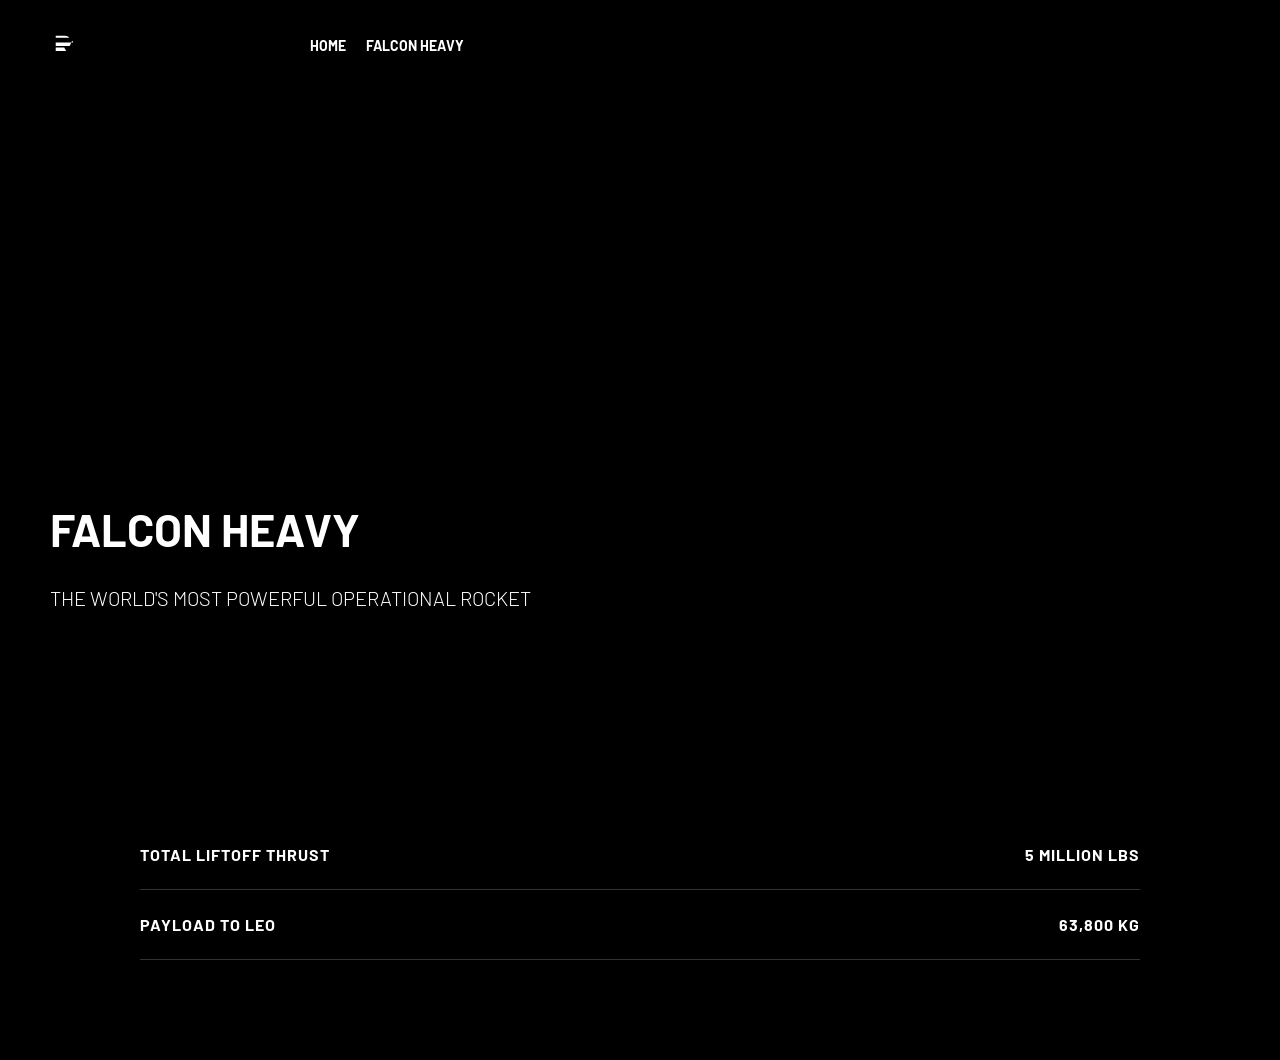
<file: falcon-heavy.html>
<!DOCTYPE html>
<html lang="vi">
<head>
    <meta charset="UTF-8">
    <title>SpaceX - Falcon Heavy</title>
    <link href="https://fonts.googleapis.com/css2?family=Barlow:wght@300;400;700&display=swap" rel="stylesheet">
    <link rel="stylesheet" href="style.css">
</head>
<body>
    <header class="main-header" style="background: rgba(0,0,0,0.9);">
        <div class="logo"><a href="index.html"><svg viewBox="0 0 400 50" style="width: 210px; fill: #fff;"><path d="M37.5,30.5H10.9v-6.6h33.4c-0.4-1.3-1.1-2.4-2.1-3.3L37.5,30.5z M10.9,14.6h25.4c-1.5-2.2-4.1-3.6-7.1-3.6H10.9v6.6H10.9z M30.7,40.1H10.9v-6.6h16.2L30.7,40.1z"></path></svg></a></div>
        <nav><ul class="menu"><li><a href="index.html">HOME</a></li><li><a href="falcon-heavy.html">FALCON HEAVY</a></li></ul></nav>
    </header>
    <section class="section-hero" style="background-image: url('https://sxcontent2.spacex.com/images/falcon-heavy/FH_1.webp'); height: 80vh;">
        <div class="content"><h2>FALCON HEAVY</h2><h4>THE WORLD'S MOST POWERFUL OPERATIONAL ROCKET</h4></div>
    </section>
    <section class="stats-section">
        <div class="stats-inner">
            <div class="stat-item"><span>TOTAL LIFTOFF THRUST</span><span>5 million lbs</span></div>
            <div class="stat-item"><span>PAYLOAD TO LEO</span><span>63,800 kg</span></div>
        </div>
    </section>
</body>
</html>
</file>
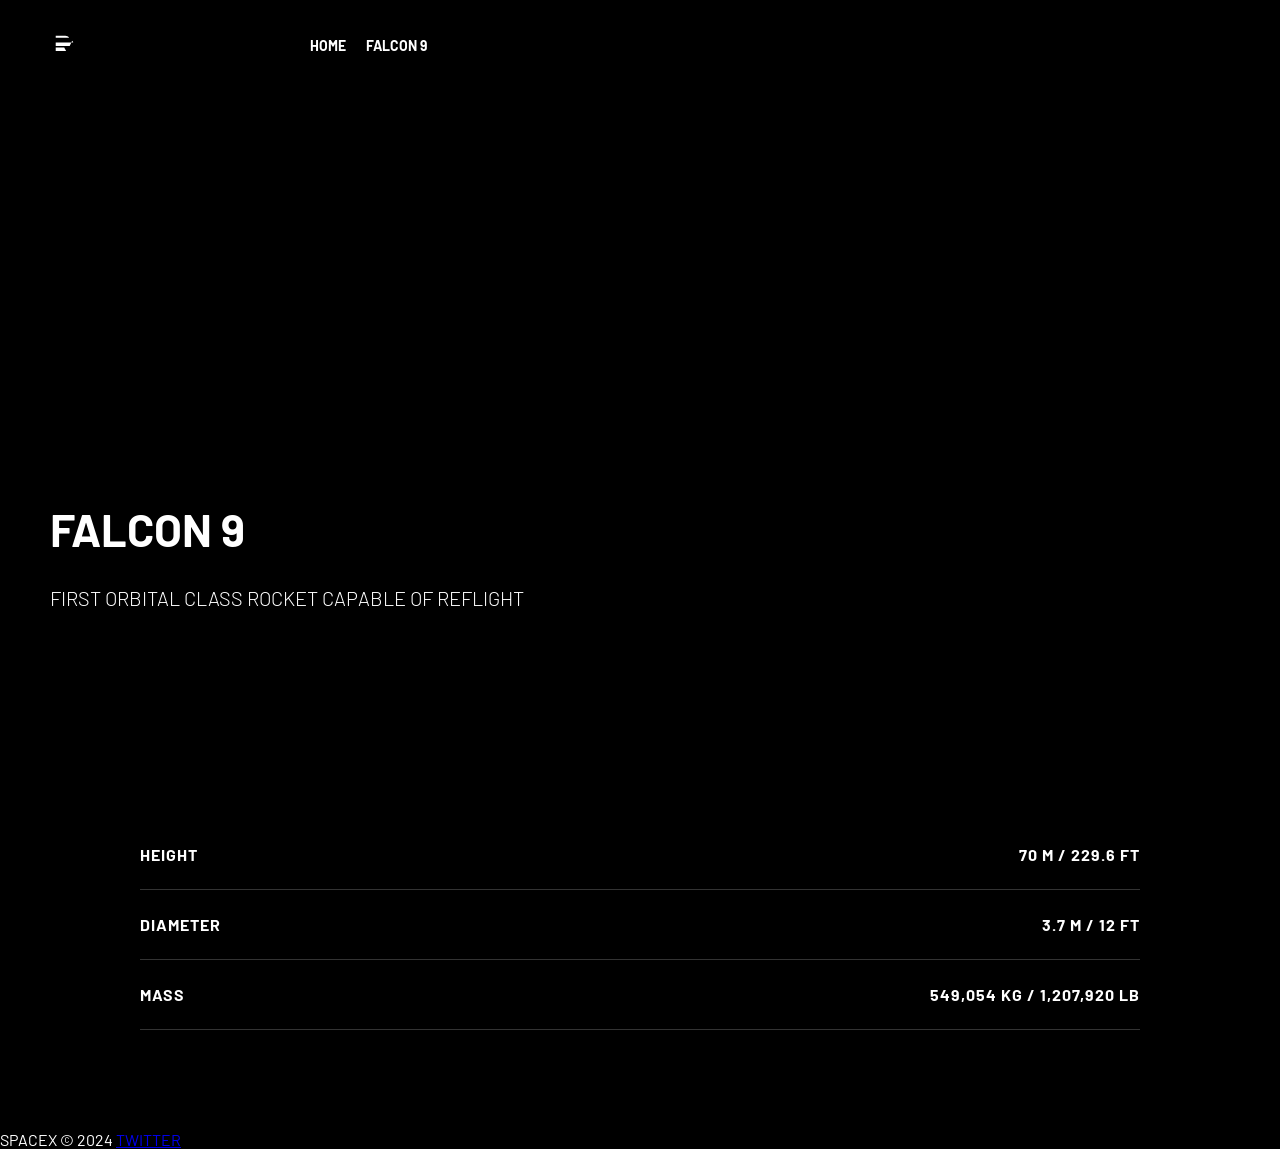
<file: falcon9.html>
<!DOCTYPE html>
<html lang="vi">
<head>
    <meta charset="UTF-8">
    <meta name="viewport" content="width=device-width, initial-scale=1.0">
    <title>SpaceX - Falcon 9</title>
    <link href="https://fonts.googleapis.com/css2?family=Barlow:wght@300;400;700&display=swap" rel="stylesheet">
    <link rel="stylesheet" href="style.css">
</head>
<body>
    <header class="main-header" style="background: rgba(0,0,0,0.8);">
        <div class="logo">
            <a href="index.html">
                <svg viewBox="0 0 400 50" style="width: 210px; fill: #fff;"><path d="M37.5,30.5H10.9v-6.6h33.4c-0.4-1.3-1.1-2.4-2.1-3.3L37.5,30.5z M10.9,14.6h25.4c-1.5-2.2-4.1-3.6-7.1-3.6H10.9v6.6H10.9z M30.7,40.1H10.9v-6.6h16.2L30.7,40.1z"></path></svg>
            </a>
        </div>
        <nav>
            <ul class="menu">
                <li><a href="index.html">HOME</a></li>
                <li><a href="falcon9.html">FALCON 9</a></li>
            </ul>
        </nav>
    </header>

    <section class="section-hero" style="background-image: url('https://sxcontent2.spacex.com/images/falcon-9/F9_1.webp'); height: 80vh;">
        <div class="content">
            <h2>FALCON 9</h2>
            <h4>FIRST ORBITAL CLASS ROCKET CAPABLE OF REFLIGHT</h4>
        </div>
    </section>

    <section class="stats-section">
        <div class="stats-inner">
            <div class="stat-item">
                <span>HEIGHT</span>
                <span>70 m / 229.6 ft</span>
            </div>
            <div class="stat-item">
                <span>DIAMETER</span>
                <span>3.7 m / 12 ft</span>
            </div>
            <div class="stat-item">
                <span>MASS</span>
                <span>549,054 kg / 1,207,920 lb</span>
            </div>
        </div>
    </section>

    <footer class="main-footer">
        <div class="footer-links">
            <span>SPACEX © 2024</span>
            <a href="#">TWITTER</a>
        </div>
    </footer>
</body>
</html>
</file>
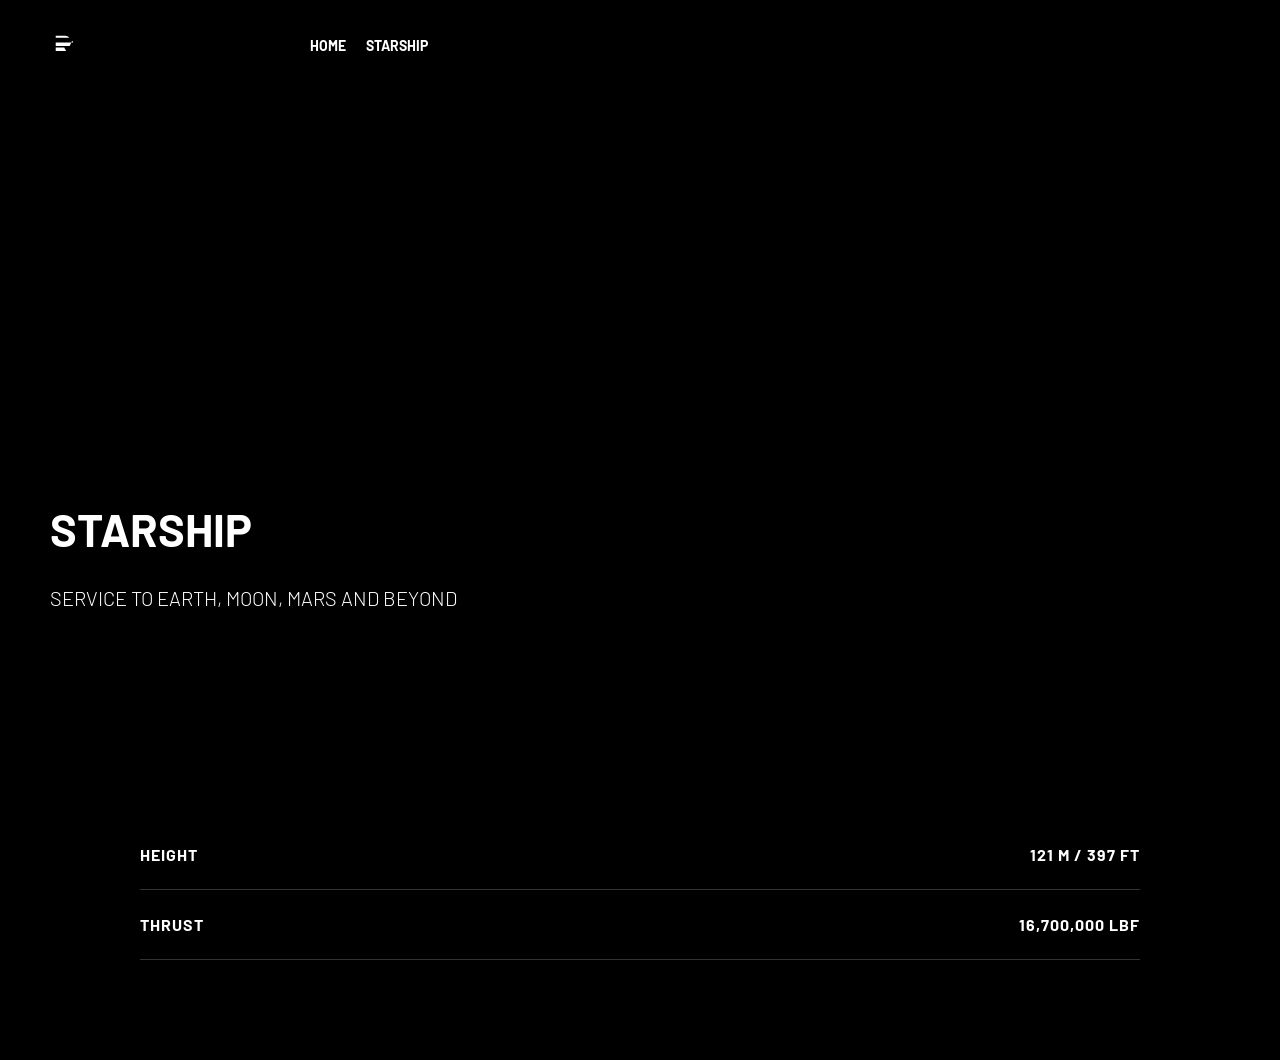
<file: starship.html>
<!DOCTYPE html>
<html lang="vi">
<head>
    <meta charset="UTF-8">
    <title>SpaceX - Starship</title>
    <link href="https://fonts.googleapis.com/css2?family=Barlow:wght@300;400;700&display=swap" rel="stylesheet">
    <link rel="stylesheet" href="style.css">
</head>
<body>
    <header class="main-header" style="background: rgba(0,0,0,0.9);">
        <div class="logo"><a href="index.html"><svg viewBox="0 0 400 50" style="width: 210px; fill: #fff;"><path d="M37.5,30.5H10.9v-6.6h33.4c-0.4-1.3-1.1-2.4-2.1-3.3L37.5,30.5z M10.9,14.6h25.4c-1.5-2.2-4.1-3.6-7.1-3.6H10.9v6.6H10.9z M30.7,40.1H10.9v-6.6h16.2L30.7,40.1z"></path></svg></a></div>
        <nav><ul class="menu"><li><a href="index.html">HOME</a></li><li><a href="starship.html">STARSHIP</a></li></ul></nav>
    </header>
    <section class="section-hero" style="background-image: url('https://sxcontent2.spacex.com/images/starship/full-stack/S_1.webp'); height: 80vh;">
        <div class="content"><h2>STARSHIP</h2><h4>SERVICE TO EARTH, MOON, MARS AND BEYOND</h4></div>
    </section>
    <section class="stats-section">
        <div class="stats-inner">
            <div class="stat-item"><span>HEIGHT</span><span>121 m / 397 ft</span></div>
            <div class="stat-item"><span>THRUST</span><span>16,700,000 lbf</span></div>
        </div>
    </section>
</body>
</html>
</file>
<file: style.css>
/* Thiết lập cơ bản cho tất cả các phần tử */
* {
    margin: 0; /* Loại bỏ lề mặc định */
    padding: 0; /* Loại bỏ khoảng đệm mặc định */
    box-sizing: border-box; /* Tính toán kích thước bao gồm cả padding và border */
    font-family: 'Barlow', sans-serif; /* Sử dụng font chữ Barlow */
    scroll-behavior: smooth; /* Cuộn mượt khi nhấn vào các liên kết nội bộ (anchor links) */
}

body {
    background-color: #000; /* Nền màu đen */
    color: #fff; /* Chữ màu trắng */
    overflow-x: hidden; /* Ngăn chặn cuộn ngang */
}

/* Cấu hình cuộn hít (Scroll Snapping) */
.snap-container {
    scroll-snap-type: y mandatory; /* Bắt buộc cuộn hít theo chiều dọc */
    height: 100vh; /* Chiều cao bằng toàn bộ khung nhìn trình duyệt */
    overflow-y: scroll; /* Cho phép cuộn dọc */
}

/* Thanh menu chính (Header) */
.main-header {
    position: fixed; /* Cố định menu ở đầu trang khi cuộn */
    top: 0;
    left: 0;
    width: 100%;
    padding: 30px 50px;
    display: flex;
    justify-content: flex-start;
    align-items: center;
    z-index: 10; /* Đảm bảo menu nằm trên cùng */
    backdrop-filter: blur(5px); /* Làm mờ hậu cảnh phía sau menu */
    -webkit-backdrop-filter: blur(5px); /* Hỗ trợ trình duyệt Safari */
    background: rgba(0, 0, 0, 0.3); /* Fallback khi không hỗ trợ blur */
    transition: background 0.5s ease; /* Hiệu ứng chuyển đổi màu nền */
}

/* Kích thước logo */
.logo svg {
    width: 210px;
    fill: #fff; /* Màu tô cho logo SVG */
}

nav ul {
    display: flex;
    list-style: none;
    margin-left: 50px;
}

nav ul li a {
    color: #fff;
    text-decoration: none;
    font-weight: bold;
    font-size: 14px;
    margin-right: 20px;
    transition: 0.3s; /* Hiệu ứng khi di chuột vào */
}

nav ul li a:hover {
    opacity: 0.7; /* Làm mờ nhẹ khi hover */
}

/* Các dấu chấm điều hướng bên sườn */
.side-dots {
    position: fixed; /* Luôn cố định một chỗ */
    right: 30px;
    top: 50%;
    transform: translateY(-50%); /* Căn giữa theo chiều dọc */
    display: flex;
    flex-direction: column;
    gap: 15px;
    z-index: 100;
}

/* Hình dáng của dấu chấm */
.dot {
    width: 12px;
    height: 12px;
    border: 2px solid #fff;
    border-radius: 50%;
    transition: 0.3s;
}

/* Trạng thái khi dấu chấm được chọn hoặc hover */
.dot:hover, .dot.active {
    background-color: #fff;
}

/* Cấu hình chung cho các phần (Hero Sections) */
.section-hero {
    position: relative;
    height: 100vh; /* Mỗi phần chiếm hết 1 màn hình */
    scroll-snap-align: start; /* Khi dừng cuộn, phần này sẽ hít vào đỉnh màn hình */
    background-size: cover;
    background-position: center;
    display: flex;
    align-items: flex-end; /* Nội dung nằm dưới cùng bên trái */
    padding: 100px 50px;
    overflow: hidden; /* Cắt bỏ các phần thừa của video */
}

/* Video nền phủ kín phần hero */
.video-bg {
    position: absolute;
    top: 0;
    left: 0;
    width: 100%;
    height: 100%;
    z-index: -1; /* Nằm dưới văn bản */
    object-fit: cover; /* Video luôn phủ kín màn hình mà không bị méo */
}

/* Container chứa chữ */
.content {
    max-width: 500px;
}

.content h4 {
    font-size: 20px;
    font-weight: 300;
    margin-bottom: 10px;
}

.content h2 {
    font-size: 45px;
    font-weight: bold;
    margin-bottom: 30px;
}

/* Thiết kế nút bấm (Button) */
.btn {
    display: inline-block;
    text-decoration: none;
    text-align: center;
    padding: 15px 40px;
    background: transparent;
    color: #fff;
    border: 2px solid #fff;
    font-weight: bold;
    cursor: pointer;
    position: relative;
    overflow: hidden;
    transition: 0.4s;
}

/* Hiệu ứng khi di chuột vào nút: Đổi màu nền sang trắng, chữ sang đen */
.btn:hover {
    background: #fff;
    color: #000;
}

/* Ẩn các phần tử menu di động ở màn hình máy tính */
.menu-btn, .menu-icon {
    display: none;
}

/* Giao diện cho máy tính bảng và điện thoại (dưới 992px) */
@media (max-width: 992px) {
    .main-header {
        justify-content: space-between;
        padding: 20px;
    }

    /* Chuyển menu thành một thanh trượt từ bên phải vào */
    nav {
        position: fixed;
        background-color: #000;
        top: 0;
        right: -100%; /* Ban đầu ẩn menu ngoài màn hình */
        width: 250px;
        height: 100%;
        padding-top: 80px;
        transition: 0.5s; /* Hiệu ứng trượt mượt mà */
    }

    nav ul {
        flex-direction: column; /* Xếp các liên kết theo cột */
        margin-left: 0;
    }

    nav ul li {
        padding: 15px 30px;
        border-bottom: 1px solid #222;
    }

    /* Hiển thị nút Hamburger */
    .menu-icon {
        display: block;
        cursor: pointer;
        z-index: 20;
    }

    /* Tạo hình 3 gạch bằng CSS */
    .navicon {
        background: #fff;
        display: block;
        height: 2px;
        position: relative;
        width: 24px;
    }

    .navicon:before, .navicon:after {
        background: #fff;
        content: '';
        display: block;
        height: 100%;
        position: absolute;
        transition: all .2s ease-out;
        width: 100%;
    }

    .navicon:before { top: 7px; }
    .navicon:after { top: -7px; }

    /* Khi checkbox được tích (click vào icon), đẩy menu vào màn hình */
    .menu-btn:checked ~ nav {
        right: 0;
    }
}

/* Phần thông số kỹ thuật (Stats Section) dùng cho các trang con */
.stats-section {
    padding: 100px 50px;
    background: #000;
    display: flex;
    justify-content: center;
}

.stats-inner {
    width: 100%;
    max-width: 1000px;
}

.stat-item {
    display: flex;
    justify-content: space-between;
    border-bottom: 1px solid #333;
    padding: 25px 0;
    font-weight: bold;
    text-transform: uppercase;
    letter-spacing: 1px;
}

/* --- Gallery Grid --- */
.gallery-section {
    padding: 120px 20px 50px; /* Padding trên lớn để không bị Header che mất */
    background: #000;
}

.gallery-title {
    text-align: center;
    font-size: 35px;
    font-weight: bold;
    margin-bottom: 50px;
    letter-spacing: 2px;
}

.gallery-grid {
    display: grid;
    /* Tự động tính toán số cột, mỗi cột tối thiểu 350px */
    grid-template-columns: repeat(auto-fill, minmax(350px, 1fr));
    grid-auto-rows: 300px; /* Chiều cao cố định cho mỗi hàng */
    gap: 15px;
    max-width: 1400px;
    margin: 0 auto;
}

.gallery-item {
    position: relative;
    overflow: hidden;
    background: #111;
}

.gallery-item img {
    width: 100%;
    height: 100%;
    object-fit: cover; /* Đảm bảo ảnh phủ kín ô mà không biến dạng */
    transition: transform 0.8s cubic-bezier(0.2, 1, 0.3, 1);
}

.gallery-item:hover img {
    transform: scale(1.1); /* Hiệu ứng phóng to nhẹ khi hover */
}

/* Các lớp bổ trợ để tạo sự đa dạng cho lưới (giống SpaceX) */
@media (min-width: 992px) {
    .gallery-item.wide { grid-column: span 2; }
    .gallery-item.tall { grid-row: span 2; }
    .gallery-item.big { grid-column: span 2; grid-row: span 2; }
}
</file>
